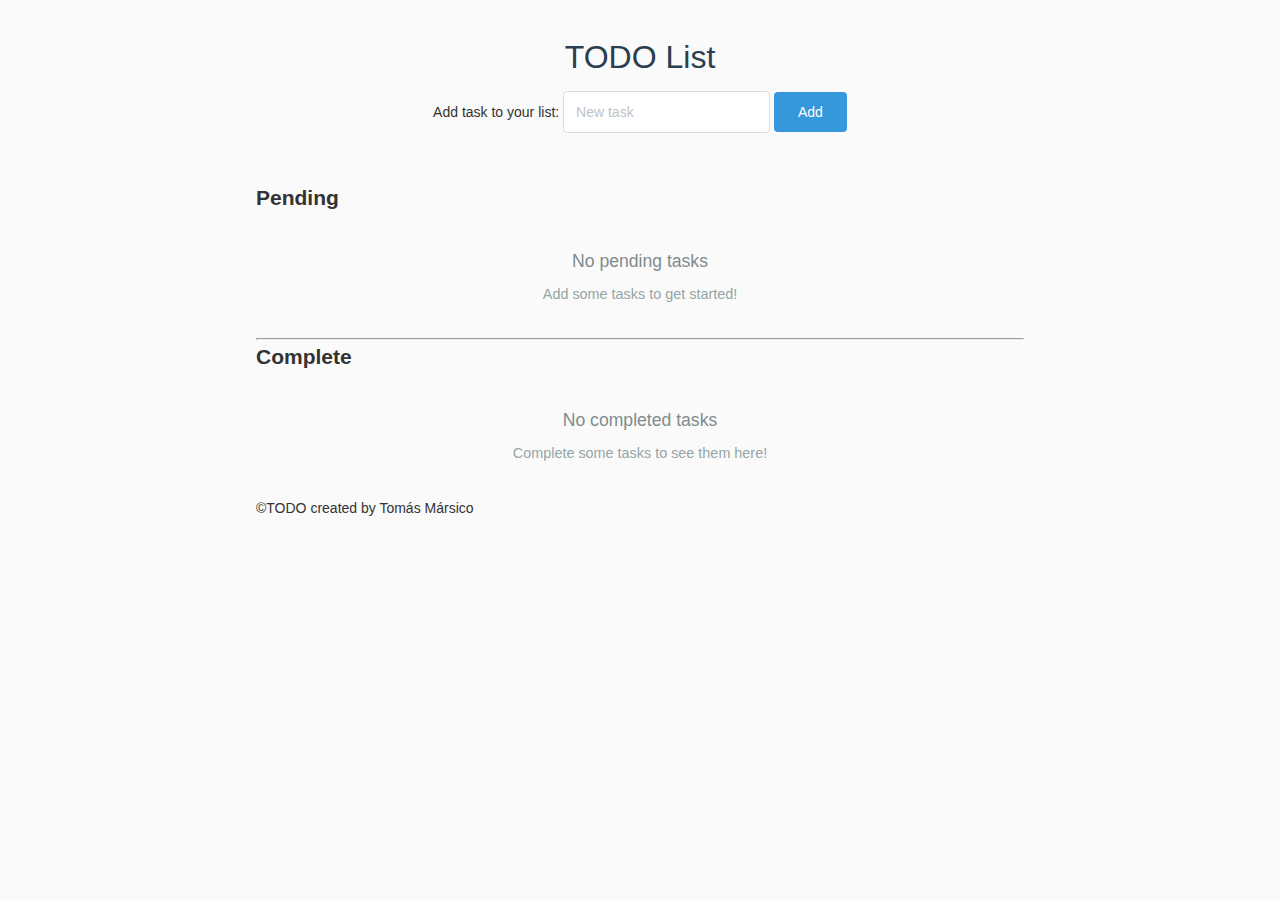
<file: src/index.html>
<!DOCTYPE html>
<html lang="en">
  <head>
    <meta charset="UTF-8" />
    <meta name="viewport" content="width=device-width, initial-scale=1.0" />
    <title>808000 Javascript</title>
    <link rel="shortcut icon" href="https://res.cloudinary.com/hdsqazxtw/image/upload/v1558445734/favicon-16x16_glx69e.png" type="image/x-icon" />
    <link rel="stylesheet" href="./styles.css">
  </head>
  <body class="todo-container">
    <header class="todo-header">
      <nav>
        <h1>TODO List</h1>
      </nav>
      <div class="todo-task-creator">
        <label for="task-creator">Add task to your list: </label>
        <input type="text" name="task-creator" placeholder="New task" class="todo-task-creator-input" id="todoInput" />
        <button class="todo-task-creator-btn" id="todoAddBtn">Add</button>
      </div>
    </header>
    <main class="todo-main">
      <section class="todo-list-pending">
        <h2>Pending</h2>
        <div class="todo-list-pending-table"></div>
      </section>
      <hr />
      <section class="todo-list-complete">
        <h2>Complete</h2>
        <div class="todo-list-completed-table"></div>
      </section>
    </main>
    <footer>&copy;TODO created by Tomás Mársico</footer>
    <script src="./app.js"></script>
  </body>
</html>
</file>
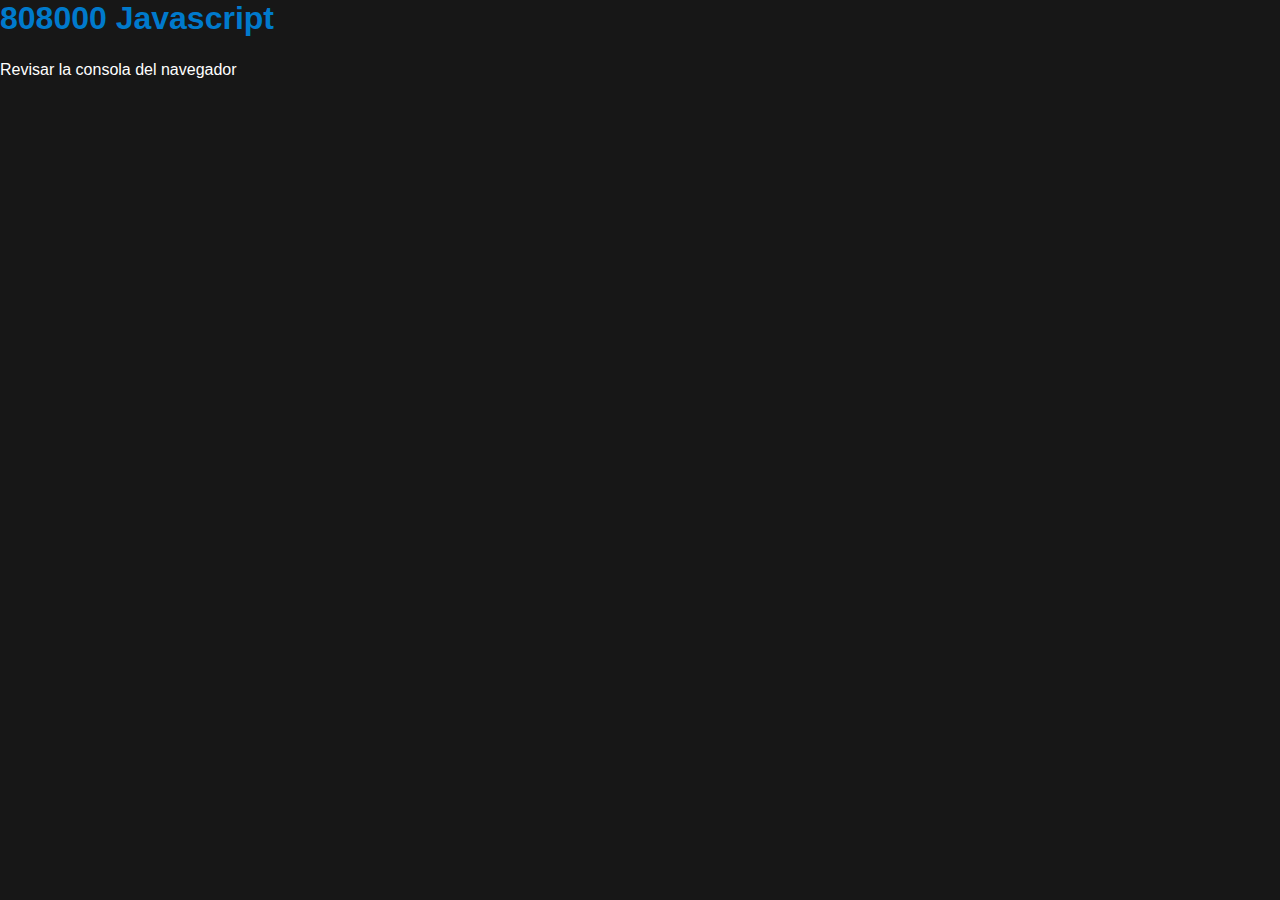
<file: src/page/index.html>
<!DOCTYPE html>
<html lang="en">
  <head>
    <meta charset="UTF-8" />
    <meta name="viewport" content="width=device-width, initial-scale=1.0" />
    <title>808000 Javascript</title>
    <link rel="shortcut icon" href="https://res.cloudinary.com/hdsqazxtw/image/upload/v1558445734/favicon-16x16_glx69e.png" type="image/x-icon" />
    <link rel="stylesheet" href="/src/styles/styles.css" />
    <script defer src="/src/js/app.js"></script>
  </head>
  <body>
    <h1>808000 Javascript</h1>
    <h2></h2>
    <p>Revisar la consola del navegador</p>
  </body>
</html>
</file>
<file: src/styles.css>
* {
  margin: 0;
  padding: 0;
  box-sizing: border-box;
}

body {
  font-family: -apple-system, BlinkMacSystemFont, "Segoe UI", Roboto, sans-serif;
  background-color: #fafafa;
  color: #333;
  line-height: 1.6;
  font-size: 14px;
}

.todo-container {
  max-width: 800px;
  margin: 0 auto;
  padding: 2rem 1rem;
}

/* Header */
.todo-header {
  text-align: center;
  margin-bottom: 3rem;
}

h1 {
  font-size: 2rem;
  font-weight: 300;
  color: #2c3e50;
  margin-bottom: 0.5rem;
}

.todo-header p {
  color: #7f8c8d;
  font-size: 1rem;
  margin: 0;
}

/* Input Section */
.todo-input-section {
  display: flex;
  gap: 0.5rem;
  margin-bottom: 3rem;
  max-width: 500px;
  margin-left: auto;
  margin-right: auto;
}

#todoInput {
  flex: 1;
  padding: 0.75rem;
  border: 1px solid #ddd;
  border-radius: 4px;
  font-size: 14px;
  outline: none;
  transition: border-color 0.2s;
}

#todoInput:focus {
  border-color: #3498db;
}

#todoInput::placeholder {
  color: #bdc3c7;
}

#todoAddBtn {
  padding: 0.75rem 1.5rem;
  background-color: #3498db;
  color: white;
  border: none;
  border-radius: 4px;
  font-size: 14px;
  cursor: pointer;
  transition: background-color 0.2s;
}

#todoAddBtn:hover {
  background-color: #2980b9;
}

/* Task Lists */
.todo-lists-container {
  display: grid;
  grid-template-columns: 1fr 1fr;
  gap: 2rem;
}

.todo-list-section {
  background: white;
  border-radius: 6px;
  border: 1px solid #e1e8ed;
  overflow: hidden;
}

.todo-list-section h2 {
  padding: 1rem;
  margin: 0;
  font-size: 1.1rem;
  font-weight: 500;
  color: #2c3e50;
  background-color: #f8f9fa;
  border-bottom: 1px solid #e1e8ed;
}

/* Table */
.task-table {
  width: 100%;
  border-collapse: collapse;
}

.task-table th {
  padding: 0.75rem;
  text-align: left;
  font-weight: 500;
  font-size: 12px;
  color: #7f8c8d;
  text-transform: uppercase;
  letter-spacing: 0.5px;
  background-color: #f8f9fa;
  border-bottom: 1px solid #e1e8ed;
}

.task-table td {
  padding: 0.75rem;
  border-bottom: 1px solid #f1f3f4;
  vertical-align: middle;
}

.task-table tbody tr:hover {
  background-color: #f8f9fa;
}

.task-table tbody tr:last-child td {
  border-bottom: none;
}

/* Completed tasks */
.completed-task {
  color: #95a5a6;
}

.completed-task td:nth-child(2) {
  text-decoration: line-through;
}

/* Action Buttons */
.action-buttons {
  display: flex;
  gap: 0.25rem;
  justify-content: flex-end;
}

.btn {
  padding: 0.25rem 0.5rem;
  border: none;
  border-radius: 3px;
  cursor: pointer;
  font-size: 12px;
  transition: opacity 0.2s;
  background: none;
}

.btn:hover {
  opacity: 0.7;
}

.btn-edit {
  color: #f39c12;
}

.btn-delete {
  color: #e74c3c;
}

.btn-complete {
  color: #27ae60;
}

.btn-restore {
  color: #3498db;
}

/* Empty State */
.empty-state {
  text-align: center;
  padding: 2rem;
  color: #95a5a6;
}

.empty-state h3 {
  font-size: 1.1rem;
  font-weight: 400;
  margin-bottom: 0.5rem;
  color: #7f8c8d;
}

.empty-state p {
  font-size: 0.9rem;
  margin: 0;
}

/* Responsive Design */
@media (max-width: 767px) {
  .todo-container {
    padding: 1rem;
  }

  h1 {
    font-size: 1.5rem;
  }

  .todo-input-section {
    flex-direction: column;
    gap: 0.5rem;
  }

  .todo-lists-container {
    grid-template-columns: 1fr;
    gap: 1.5rem;
  }

  .task-table th,
  .task-table td {
    padding: 0.5rem;
    font-size: 13px;
  }

  .action-buttons {
    flex-direction: column;
    gap: 0.125rem;
  }
}

@media (min-width: 768px) and (max-width: 1023px) {
  .todo-container {
    padding: 1.5rem;
  }
}

@media (min-width: 1440px) {
  .todo-container {
    max-width: 900px;
    padding: 3rem 1rem;
  }
}
</file>
<file: src/styles/styles.css>
* {
  margin: 0;
  padding: 0;
  box-sizing: border-box;
}

body {
  font-family: Arial, sans-serif;
  background-color: #171717;
  color: #ffffff;
}

.todo-container {
  max-width: 1200px;
  margin: 0 auto;
  padding: 20px;
}

h1 {
  color: #007acc;
  margin-bottom: 20px;
}

p {
  margin-bottom: 10px;
  line-height: 1.6;
}

/* Tablet (768px a 1023px) */
@media (min-width: 768px) and (max-width: 1023px) {
  /* Estilos para tablets */
}

/* Small Desktop (1024px a 1439px) */
@media (min-width: 1024px) and (max-width: 1439px) {
  /* Estilos para desktops más pequeños */
}

/* Full Desktop (1440px y más) */
@media (min-width: 1440px) {
  /* Estilos para pantallas grandes */
}
</file>
